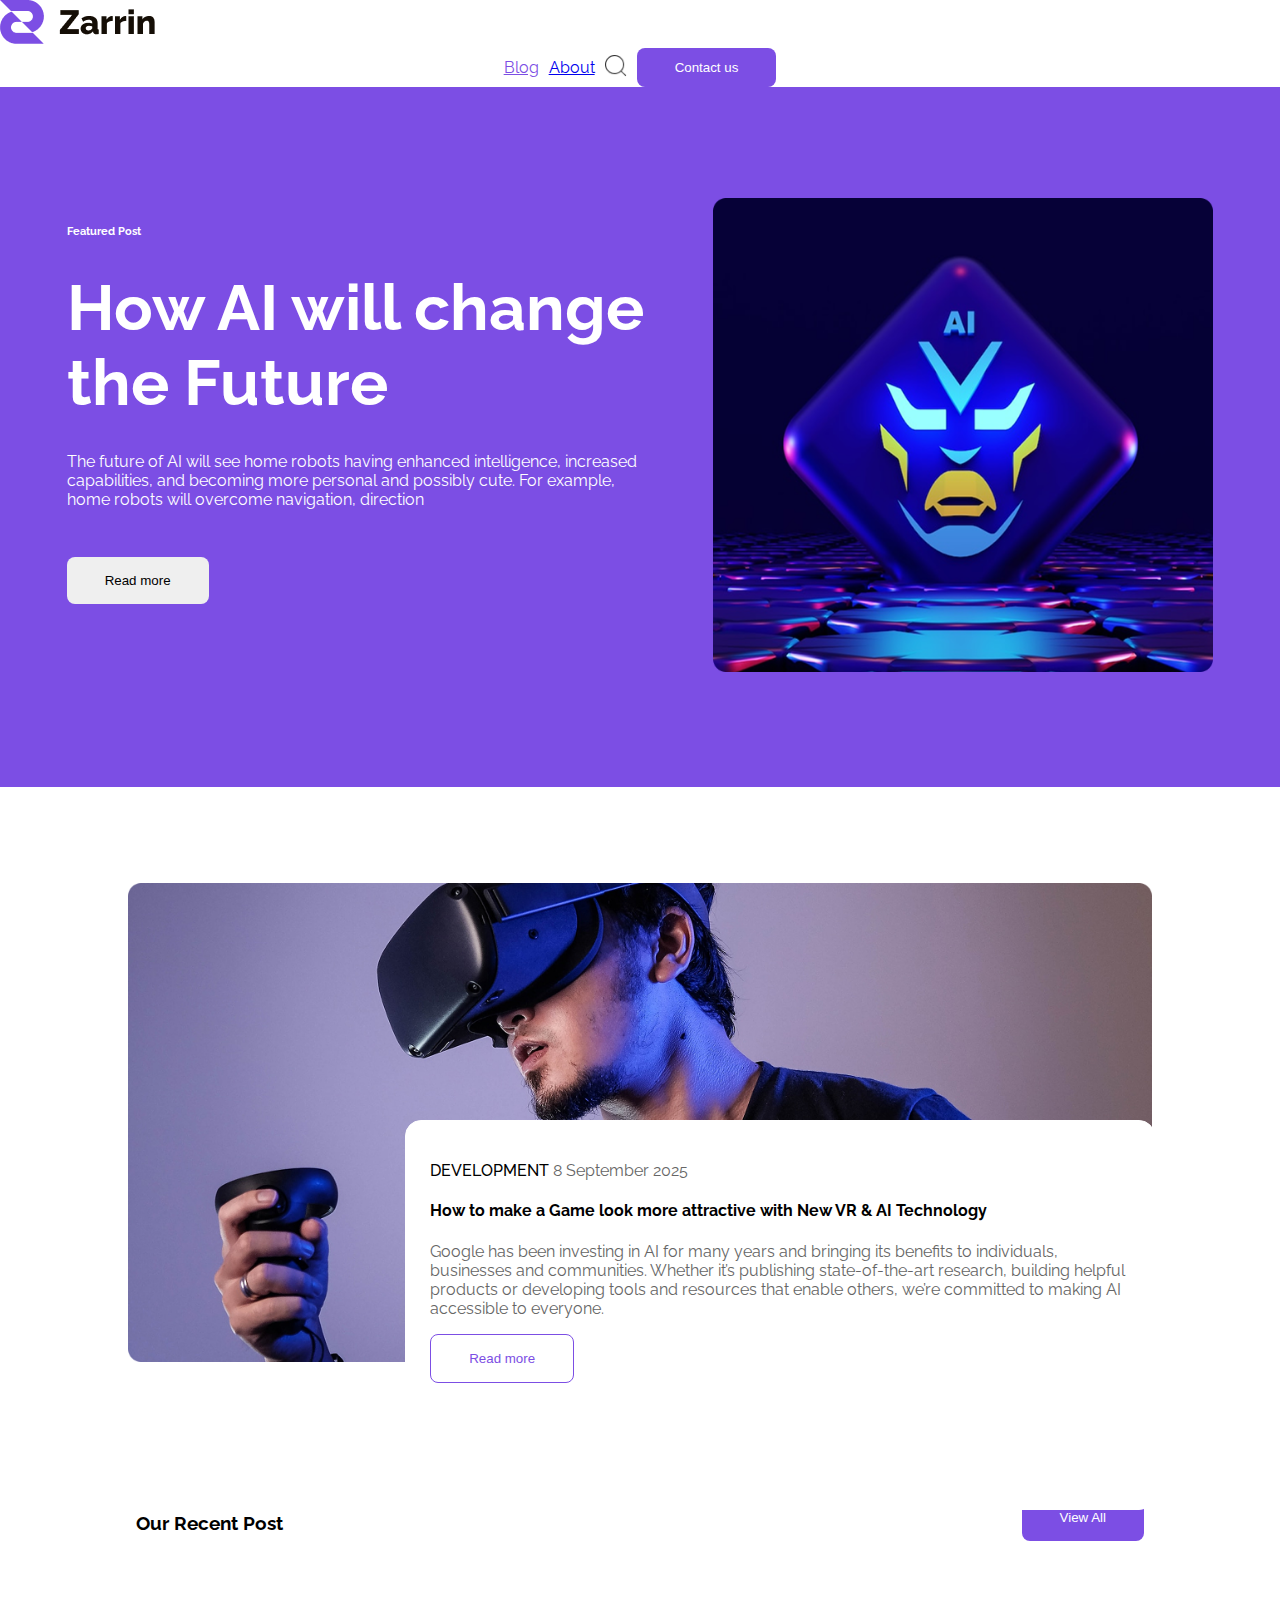
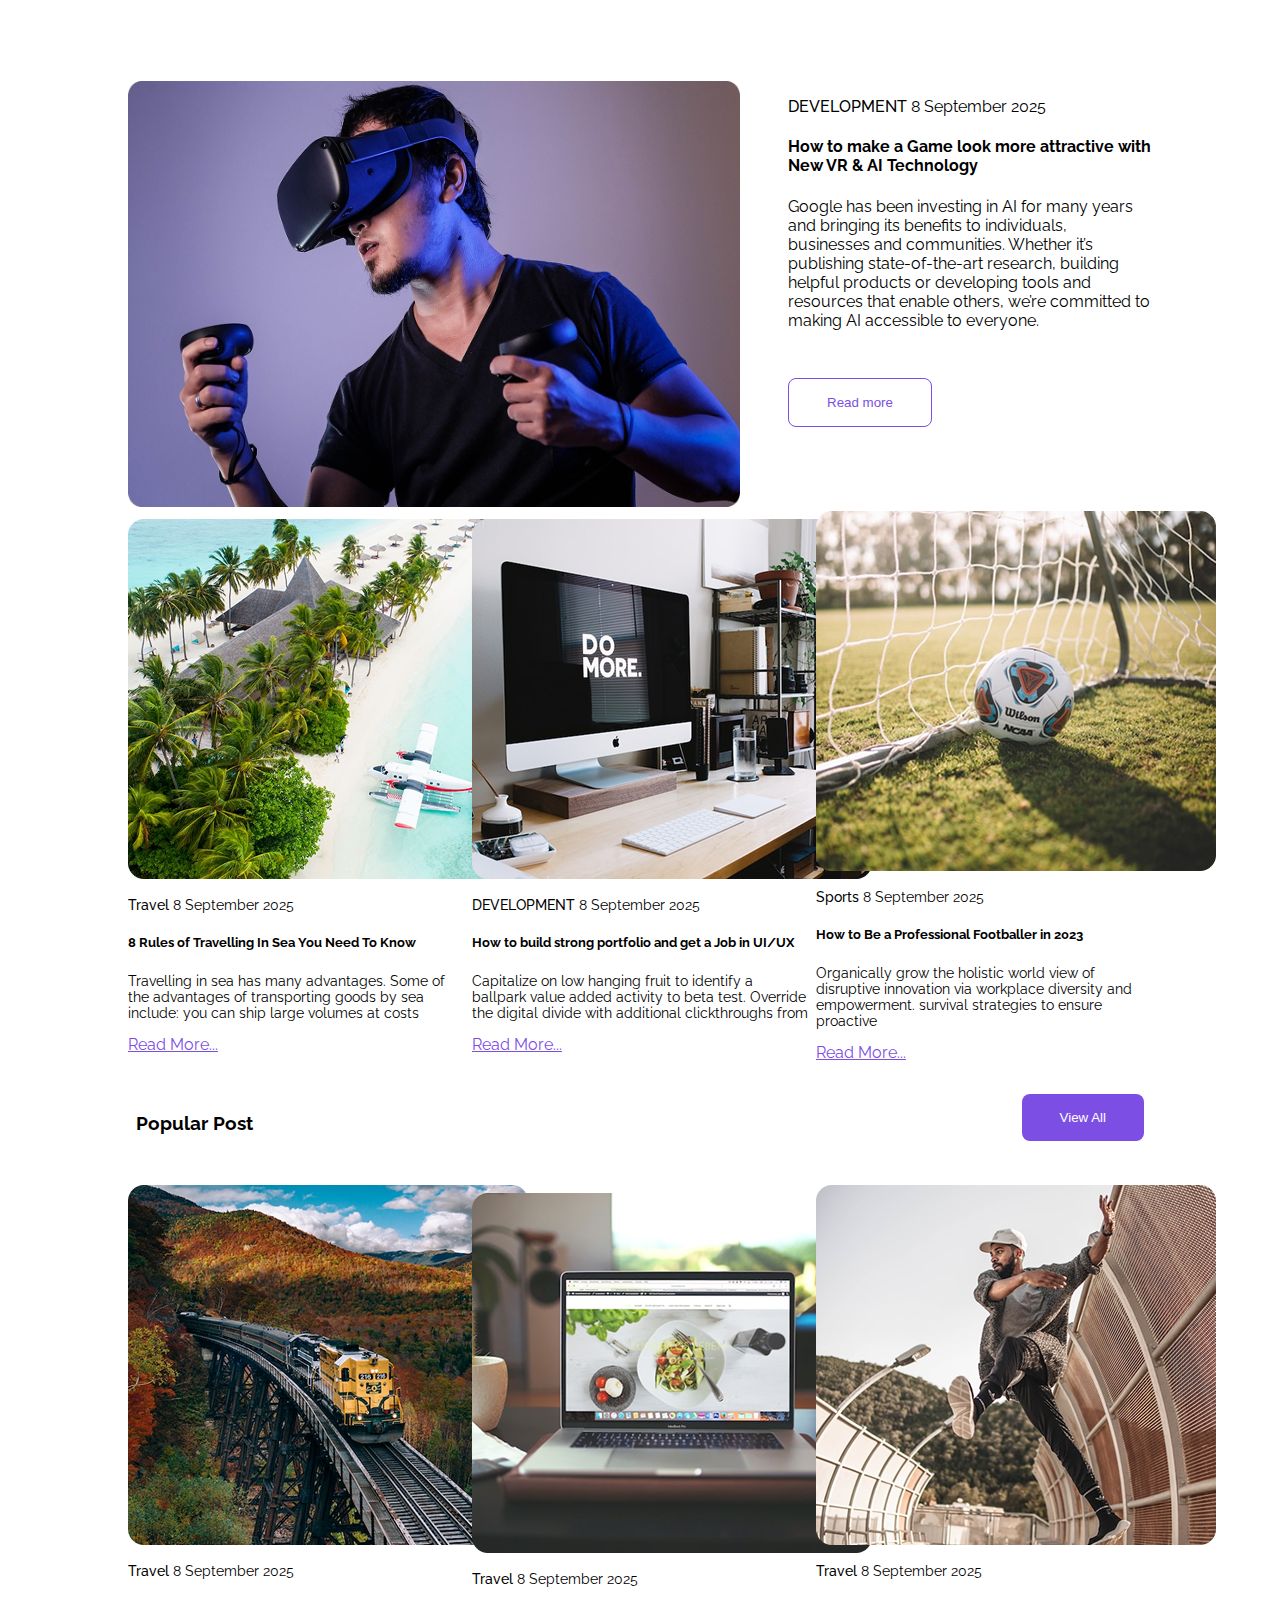
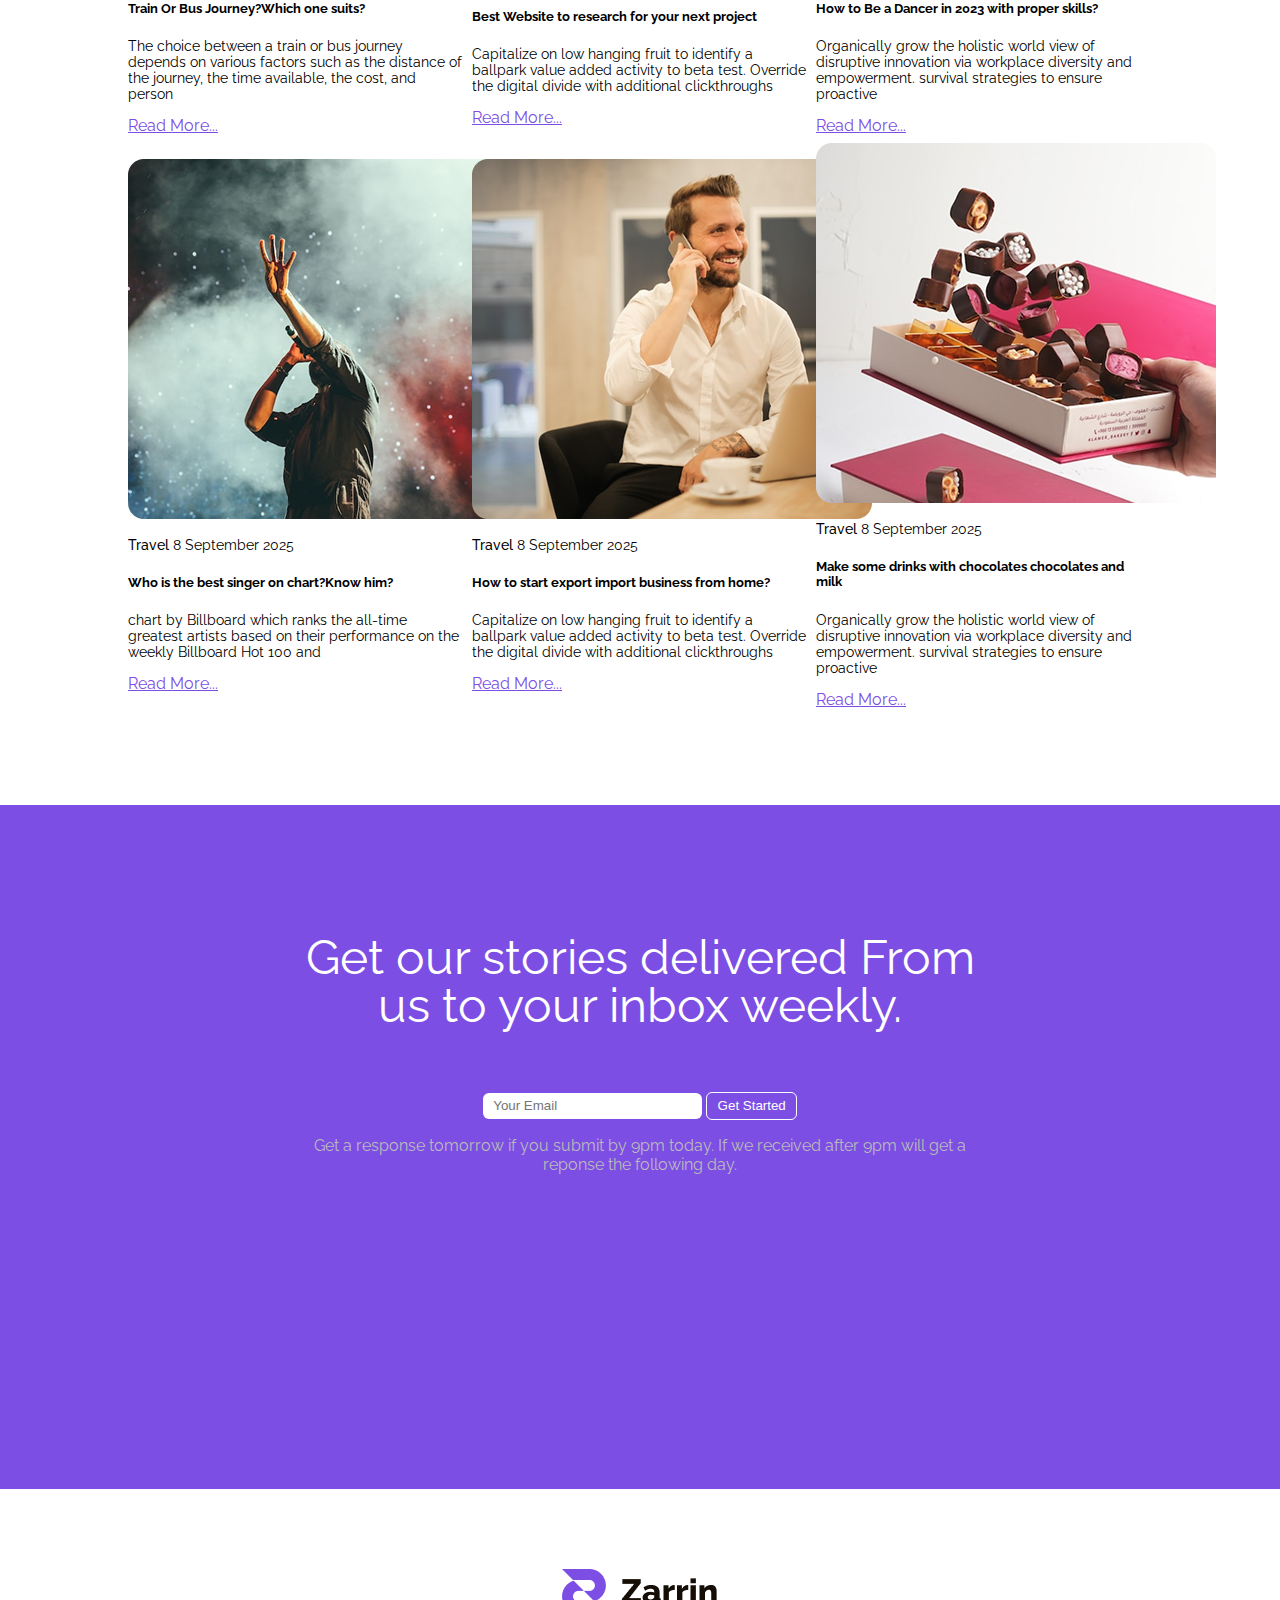
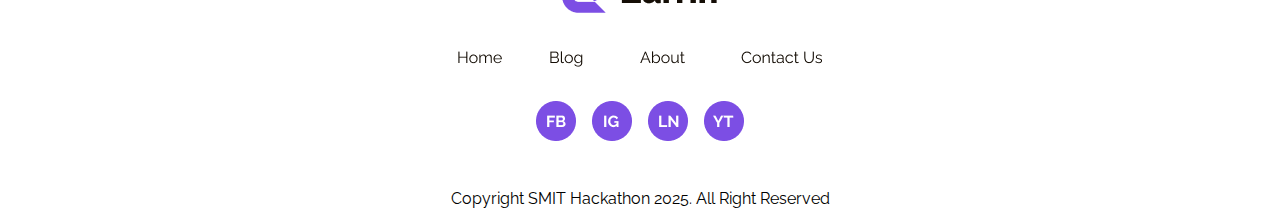
<file: index.html>
<!DOCTYPE html>
<html lang="en">

<head>
    <meta charset="UTF-8">
    <meta name="viewport" content="width=device-width, initial-scale=1.0">
    <title></title>
    <link href="https://cdn.jsdelivr.net/npm/bootstrap@5.3.8/dist/css/bootstrap.min.css" rel="stylesheet"
        integrity="sha384-sRIl4kxILFvY47J16cr9ZwB07vP4J8+LH7qKQnuqkuIAvNWLzeN8tE5YBujZqJLB" crossorigin="anonymous">
    <script src="https://cdn.jsdelivr.net/npm/bootstrap@5.3.8/dist/js/bootstrap.bundle.min.js"
        integrity="sha384-FKyoEForCGlyvwx9Hj09JcYn3nv7wiPVlz7YYwJrWVcXK/BmnVDxM+D2scQbITxI"
        crossorigin="anonymous"></script>
    <link rel="stylesheet" href="style.css">
</head>

<body>
    <!-- navbar start------- -->
    <nav class="navbar navbar-expand-lg bg-body-light">
        <div class="container com-nav">
            <div>
                <a class="navbar-brand" href="#"><img src="logo/logo.png" alt=""></a>
            </div>
            <div class="navbar-nav ">
                <a class="nav-link change" href="#">Blog</a>
                <a class="nav-link" href="#">About</a>
                <a class="nav-link" href="#"><img src="search menu/Shape.png" alt=""></a>
                <a class="nav-link"><button>Contact us</button></a>
            </div>
        </div>
    </nav>
    <!-- navbar end------- -->

    <!-- hero section---- -->
    <main>
        <section class="hero">
            <div class="left">
                <h6>Featured Post</h6>
                <h1>How AI will change the Future</h1>
                <p>The future of AI will see home robots having enhanced intelligence, increased capabilities, and
                    becoming more personal and possibly cute. For example, home robots will overcome navigation,
                    direction</p>
                <button>Read more</button>
            </div>
            <div class="right">
                <img src="hero image/hero-right.png" alt="" width="500px">
            </div>
        </section>
    </main>
    <!-- hero section end----- -->

    <!-- section-1----- -->
    <main>
        <section class="section-1">
            <div class="man">
                <center>
                    <img src="section-1/man.png" alt="">
                </center>
            </div>
            <div class="absolute">
                <p><span style="color: black; font-weight: 500;">DEVELOPMENT</span> 8 September 2025</p>
                <h4>How to make a Game look more attractive with New VR & AI Technology</h4>
                <p>Google has been investing in AI for many years and bringing its benefits to individuals, businesses
                    and communities. Whether it’s publishing state-of-the-art research, building helpful products or
                    developing tools and resources that enable others, we’re committed to making AI accessible to
                    everyone.</p>
                <button>Read more</button>
            </div>
        </section>
    </main>
    <!-- section-1 end-------- -->


    <main>
        <section class="section-2">
            <div class="recent">
                <h3>Our Recent Post</h3>
                <div>
                    <button>View All</button>
                </div>
            </div>

            <section>
                <div class="left-sec">
                    <img src="section-2/image.png.png" alt="">
                </div>
                <div class="right-sec">
                    <p><span style="color: black; font-weight: 500;">DEVELOPMENT</span> 8 September 2025</p>
                    <h4>How to make a Game look more attractive with New VR & AI Technology</h4>
                    <p>Google has been investing in AI for many years and bringing its benefits to individuals,
                        businesses
                        and communities. Whether it’s publishing state-of-the-art research, building helpful products or
                        developing tools and resources that enable others, we’re committed to making AI accessible to
                        everyone.</p>
                    <button class="button">Read more</button>
            </section>
            </div>
        </section>
    </main>


    <main>
        <section class="card-sec">
            <div class="card mt-5">
                <img src="card/img01.png" class="card-img-top" alt="...">
                <div class="mt-4">
                    <p><span style="color: black; font-weight: 500;">Travel</span> 8 September 2025</p>
                    <h5>8 Rules of Travelling In Sea You Need To Know</h5>
                    <p>Travelling in sea has many advantages. Some of the advantages of transporting goods by sea
                        include: you can ship large volumes at costs </p>
                    <a href="#">Read More...</a>
                </div>
            </div>


            <div class="card mt-5">
                <img src="card/img02.png" class="card-img-top" alt="...">
                <div class="mt-4">
                    <p><span style="color: black; font-weight: 500;">DEVELOPMENT</span> 8 September 2025</p>
                    <h5>How to build strong portfolio and get a Job in UI/UX</h5>
                    <p>Capitalize on low hanging fruit to identify a ballpark value added activity to beta test.
                        Override the digital divide with additional clickthroughs from </p>
                    <a href="#">Read More...</a>
                </div>
            </div>

            <div class="card mt-5">
                <img src="card/img03.png" class="card-img-top" alt="...">
                <div class="card-body">
                    <p><span style="color: black; font-weight: 500;">Sports</span> 8 September 2025</p>
                    <h5 class="card-title">How to Be a Professional Footballer in 2023</h5>
                    <p class="card-text">Organically grow the holistic world view of disruptive innovation via workplace
                        diversity and empowerment. survival strategies to ensure proactive </p>
                    <a href="#">Read More...</a>
                </div>
            </div>
        </section>

        <div class="recent2">
            <h3>Popular Post</h3>
            <div>
                <button>View All</button>
            </div>
        </div>
        <section class="card-sec">
            <div class="card mt-5">
                <img src="card/img04.png" class="card-img-top" alt="...">
                <div class="card-body">
                    <p><span style="color: black; font-weight: 500;">Travel</span> 8 September 2025</p>
                    <h5 class="card-title">Train Or Bus Journey?Which one suits?</h5>
                    <p class="card-text">The choice between a train or bus journey depends on various factors such as
                        the distance of the journey, the time available, the cost, and person </p>
                    <a href="#">Read More...</a>
                </div>
            </div>




            <div class="card mt-5">
                <img src="card/img05.png" class="card-img-top" alt="...">
                <div class="card-body">
                    <p><span style="color: black; font-weight: 500;">Travel</span> 8 September 2025</p>
                    <h5 class="card-title">Best Website to research for your next project</h5>
                    <p class="card-text">Capitalize on low hanging fruit to identify a ballpark value added activity to
                        beta test. Override the digital divide with additional clickthroughs </p>
                    <a href="#">Read More...</a>
                </div>
            </div>




            <div class="card mt-5">
                <img src="card/img06.png" class="card-img-top" alt="...">
                <div class="card-body">
                    <p><span style="color: black; font-weight: 500;">Travel</span> 8 September 2025</p>
                    <h5 class="card-title">How to Be a Dancer in 2023 with proper skills?</h5>
                    <p class="card-text">Organically grow the holistic world view of disruptive innovation via workplace
                        diversity and empowerment. survival strategies to ensure proactive </p>
                    <a href="#">Read More...</a>
                </div>
            </div>





            <div class="card mt-5">
                <img src="card/img07.png" class="card-img-top" alt="...">
                <div class="card-body">
                    <p><span style="color: black; font-weight: 500;">Travel</span> 8 September 2025</p>
                    <h5 class="card-title">Who is the best singer on chart?Know him?</h5>
                    <p class="card-text">chart by Billboard which ranks the all-time greatest artists based on their
                        performance on the weekly Billboard Hot 100 and </p>
                    <a href="#">Read More...</a>
                </div>
            </div>




            <div class="card mt-5">
                <img src="card/img08.png" class="card-img-top" alt="...">
                <div class="card-body">
                    <p><span style="color: black; font-weight: 500;">Travel</span> 8 September 2025</p>
                    <h5 class="card-title">How to start export import business from home?</h5>
                    <p class="card-text">Capitalize on low hanging fruit to identify a ballpark value added activity to
                        beta test. Override the digital divide with additional clickthroughs </p>
                    <a href="#">Read More...</a>
                </div>
            </div>
            </div>


            <div class="card mt-5">
                <img src="card/img09.png" class="card-img-top" alt="...">
                <div class="card-body">
                    <p><span style="color: black; font-weight: 500;">Travel</span> 8 September 2025</p>
                    <h5 class="card-title">Make some drinks with chocolates chocolates and milk</h5>
                    <p class="card-text">Organically grow the holistic world view of disruptive innovation via workplace
                        diversity and empowerment. survival strategies to ensure proactive </p>
                    <a href="#">Read More...</a>
                </div>
            </div>
            </div>
        </section>
    </main>



    <footer class="footer-sec">
        <div class="cover">
            <p class="footer-para">Get our stories delivered From us to your inbox weekly.</p>
            <input type="email" name="" id="" placeholder="Your Email">
            <button>Get Started</button>
            <p class="footer-para2">Get a response tomorrow if you submit by 9pm today. If we received after 9pm will
                get a reponse the
                following day.</p>
        </div>
    </footer>

    <div class="footer-end">
        <img src="logo/logo.png" alt="">
        <img src="footer/link.png" alt="">
        <img src="footer/logo.png" alt="">
        <p>Copyright SMIT Hackathon 2025. All Right Reserved</p>
    </div>


</body>

</html>
</file>
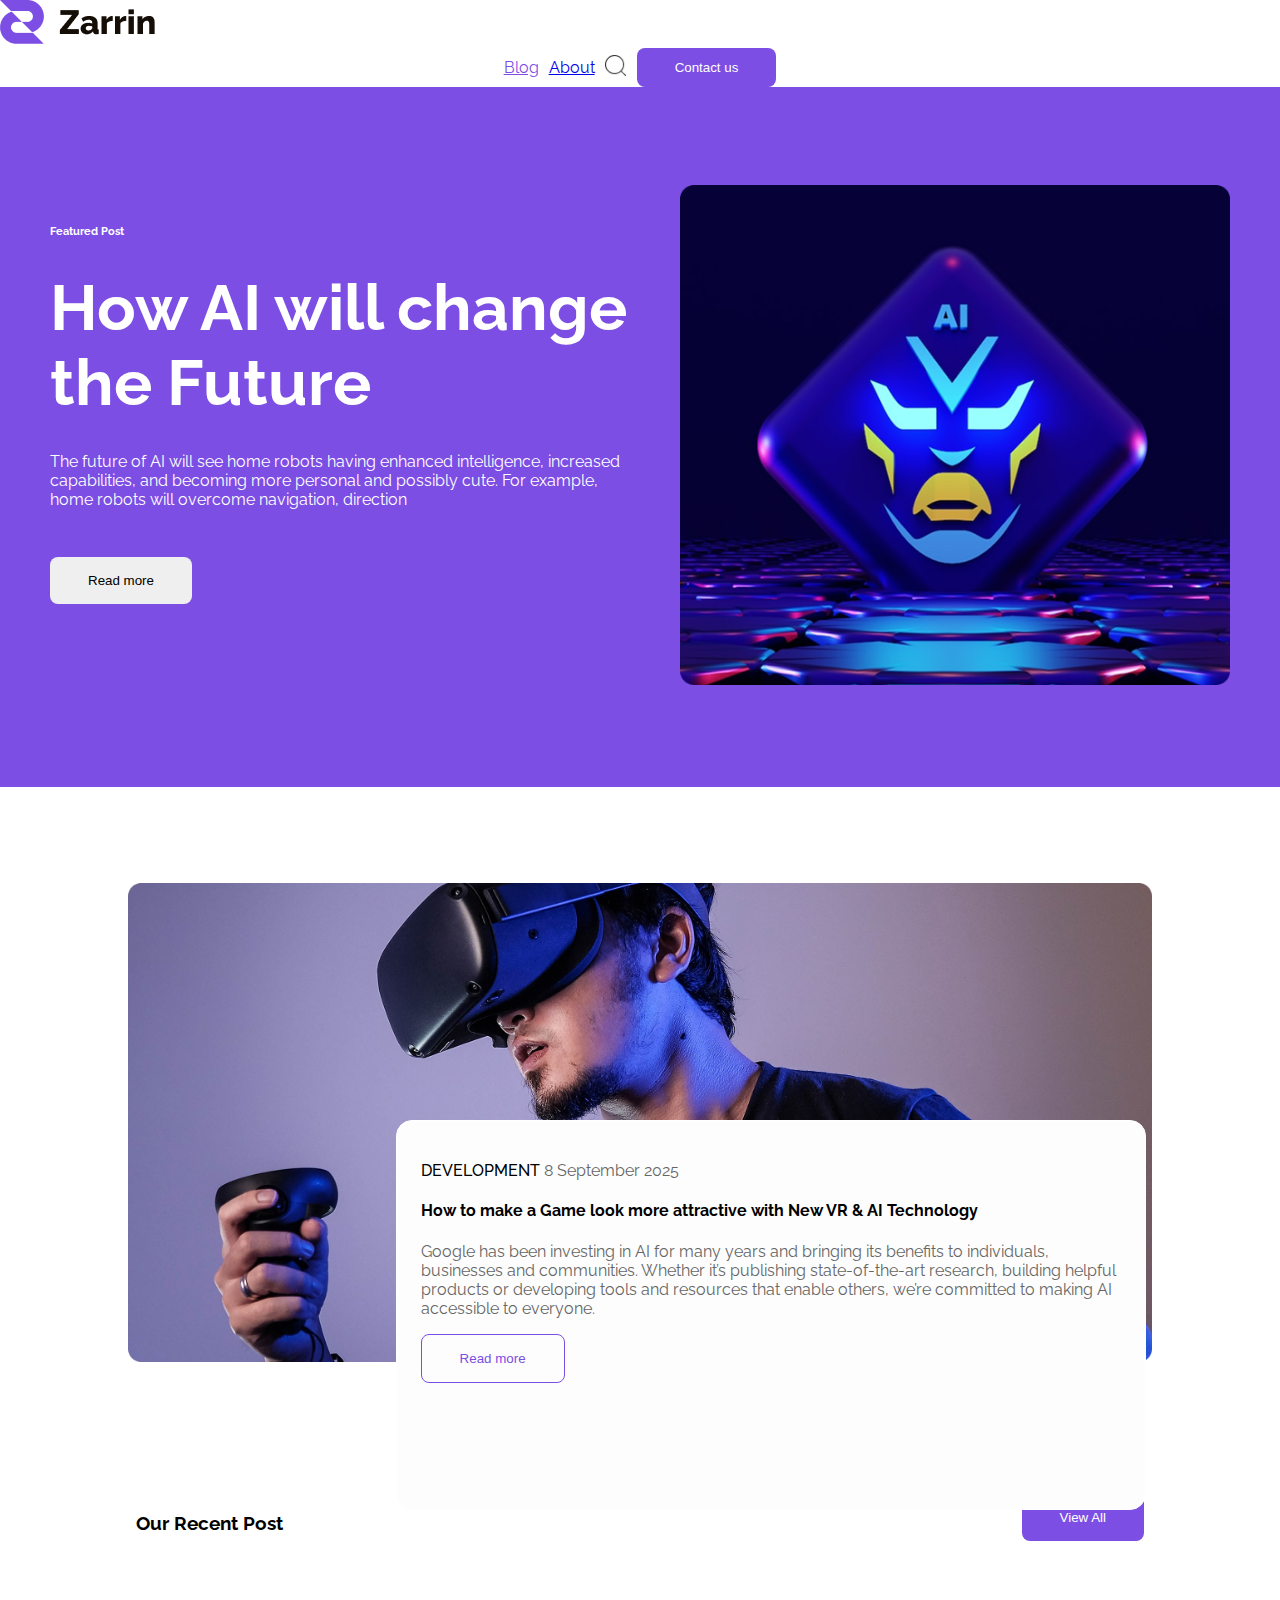
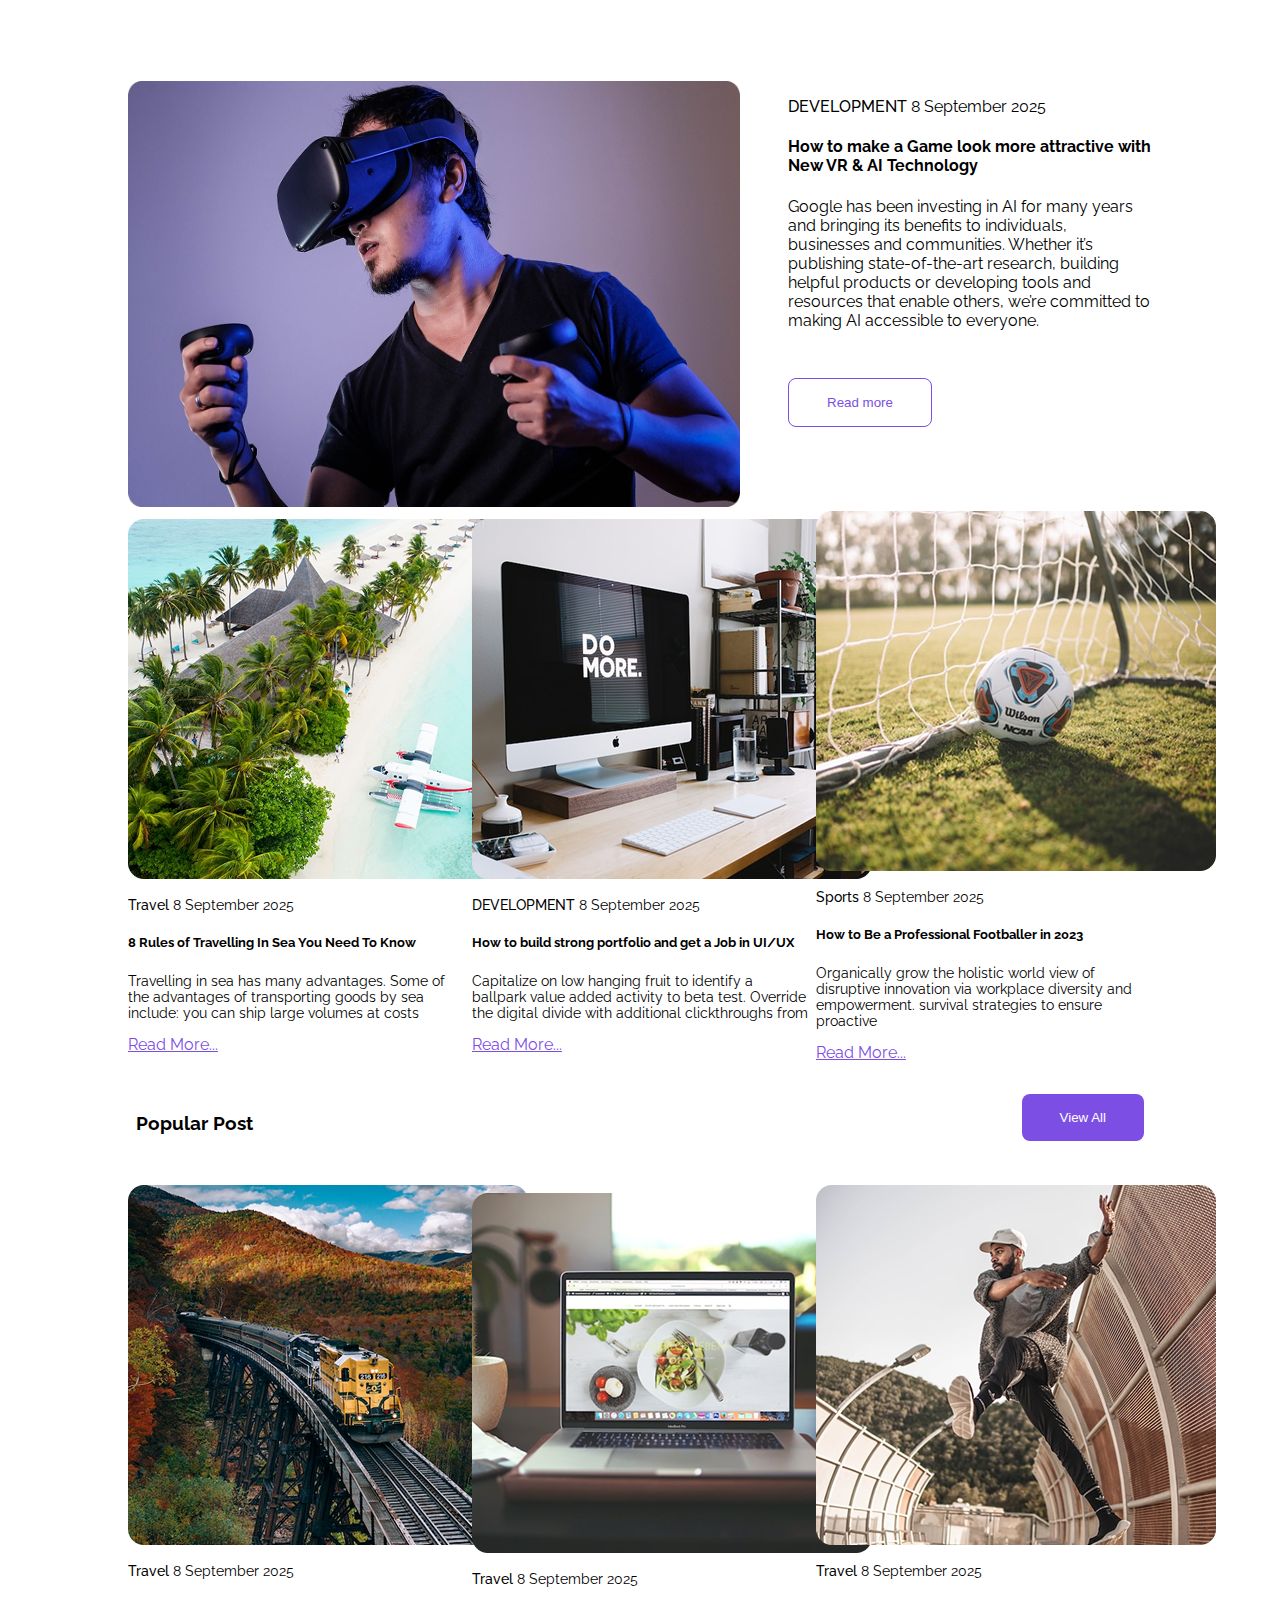
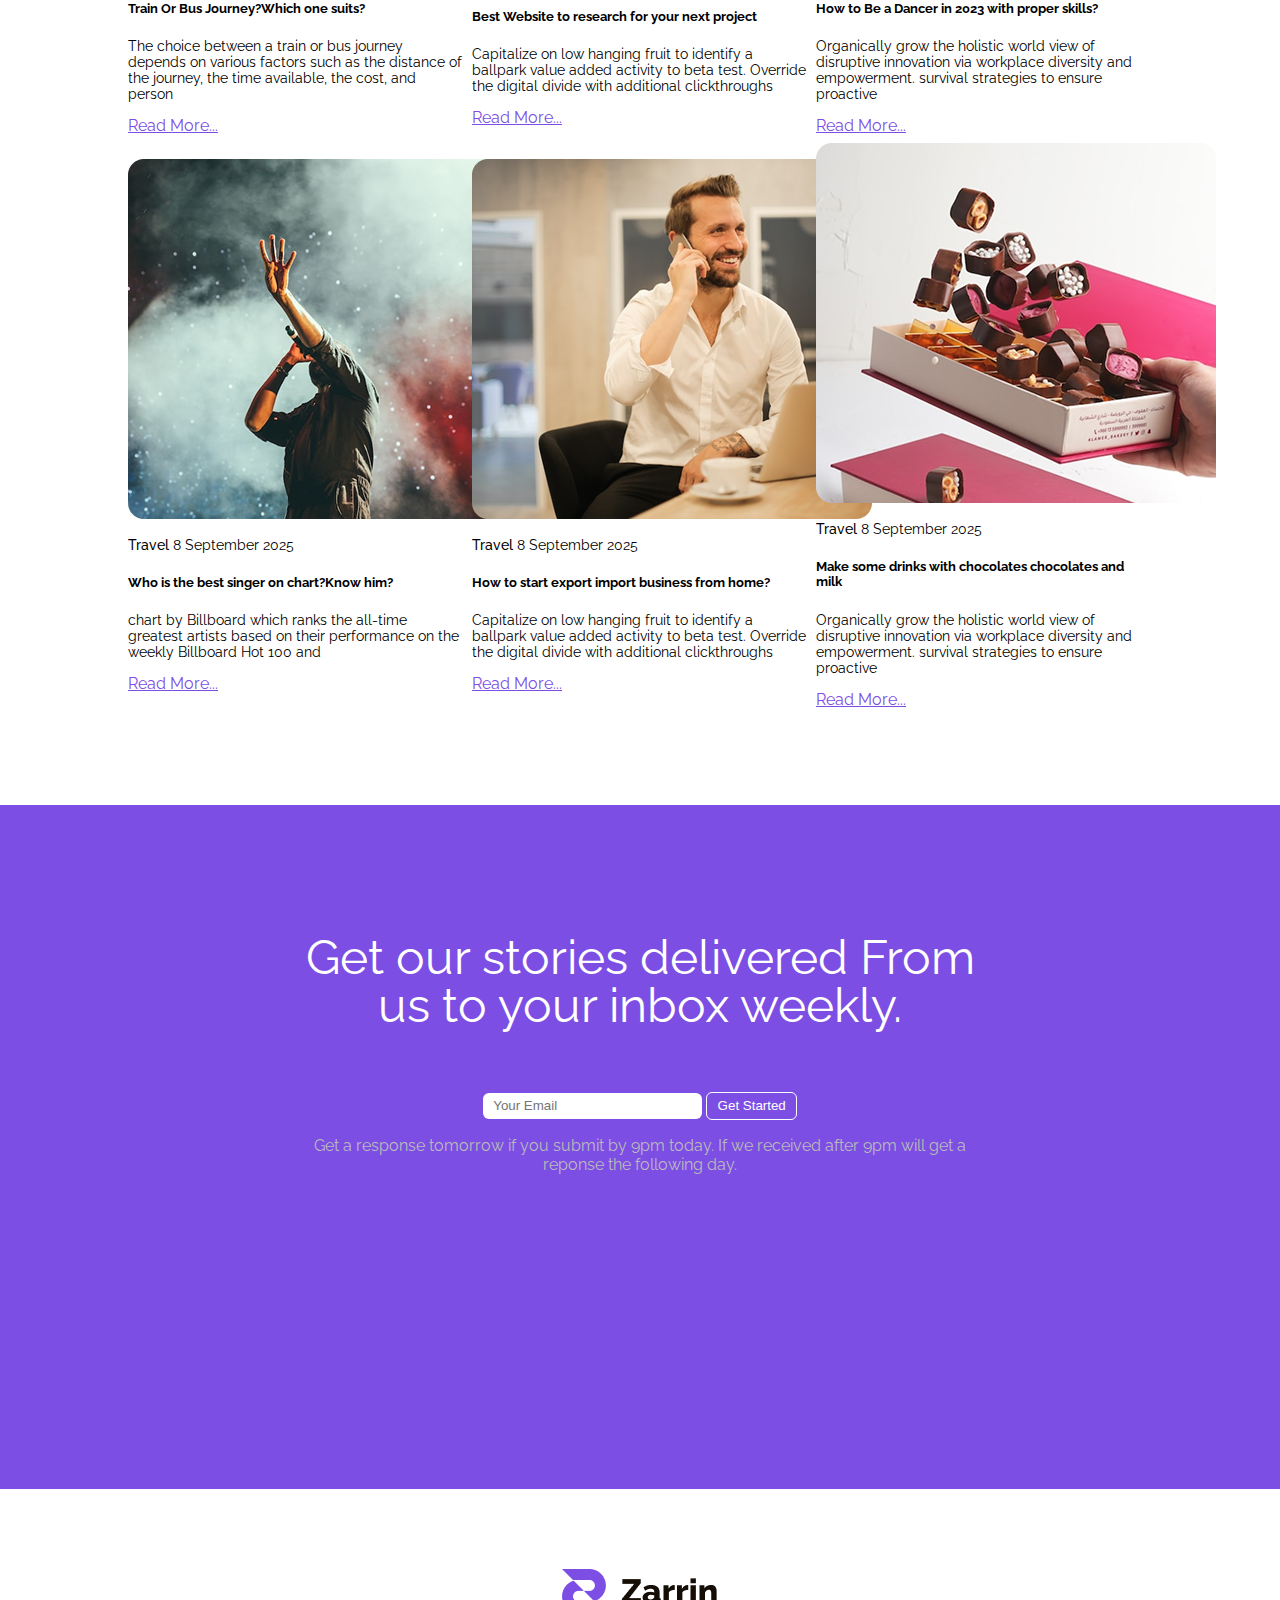
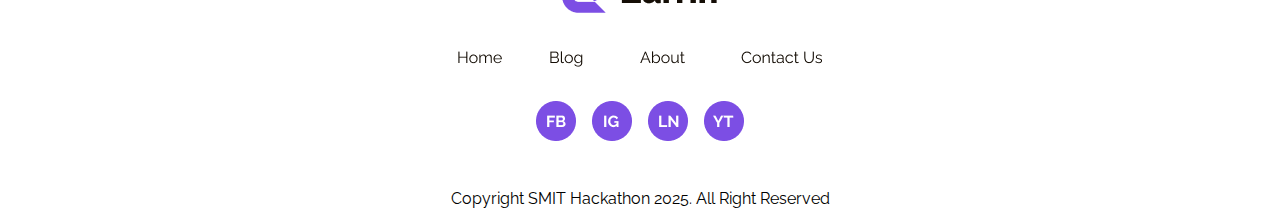
<file: Hackathone-main/index.html>
<!DOCTYPE html>
<html lang="en">

<head>
    <meta charset="UTF-8">
    <meta name="viewport" content="width=device-width, initial-scale=1.0">
    <title></title>
    <link href="https://cdn.jsdelivr.net/npm/bootstrap@5.3.8/dist/css/bootstrap.min.css" rel="stylesheet"
        integrity="sha384-sRIl4kxILFvY47J16cr9ZwB07vP4J8+LH7qKQnuqkuIAvNWLzeN8tE5YBujZqJLB" crossorigin="anonymous">
    <script src="https://cdn.jsdelivr.net/npm/bootstrap@5.3.8/dist/js/bootstrap.bundle.min.js"
        integrity="sha384-FKyoEForCGlyvwx9Hj09JcYn3nv7wiPVlz7YYwJrWVcXK/BmnVDxM+D2scQbITxI"
        crossorigin="anonymous"></script>
    <link rel="stylesheet" href="style.css">
</head>

<body>
    <!-- navbar start------- -->
    <nav class="navbar navbar-expand-lg bg-body-light">
        <div class="container com-nav">
            <div>
                <a class="navbar-brand" href="#"><img src="logo/logo.png" alt=""></a>
            </div>
            <div class="navbar-nav ">
                <a class="nav-link change" href="#">Blog</a>
                <a class="nav-link" href="#">About</a>
                <a class="nav-link" href="#"><img src="search menu/Shape.png" alt=""></a>
                <a class="nav-link"><button>Contact us</button></a>
            </div>
        </div>
    </nav>
    <!-- navbar end------- -->

    <!-- hero section---- -->
    <main>
        <section class="hero">
            <div class="left">
                <h6>Featured Post</h6>
                <h1>How AI will change the Future</h1>
                <p>The future of AI will see home robots having enhanced intelligence, increased capabilities, and
                    becoming more personal and possibly cute. For example, home robots will overcome navigation,
                    direction</p>
                <button>Read more</button>
            </div>
            <div class="right">
                <img src="hero image/hero-right.png" alt="">
            </div>
        </section>
    </main>
    <!-- hero section end----- -->

    <!-- section-1----- -->
    <main>
        <section class="section-1">
            <div class="man">
                <center>
                    <img src="section-1/man.png" alt="">
                </center>
            </div>
            <div class="absolute">
                <p><span style="color: black; font-weight: 500;">DEVELOPMENT</span> 8 September 2025</p>
                <h4>How to make a Game look more attractive with New VR & AI Technology</h4>
                <p>Google has been investing in AI for many years and bringing its benefits to individuals, businesses
                    and communities. Whether it’s publishing state-of-the-art research, building helpful products or
                    developing tools and resources that enable others, we’re committed to making AI accessible to
                    everyone.</p>
                <button>Read more</button>
            </div>
        </section>
    </main>
    <!-- section-1 end-------- -->


    <main>
        <section class="section-2">
            <div class="recent">
                <h3>Our Recent Post</h3>
                <div>
                    <button>View All</button>
                </div>
            </div>

            <section>
                <div class="left-sec">
                    <img src="section-2/image.png.png" alt="">
                </div>
                <div class="right-sec">
                    <p><span style="color: black; font-weight: 500;">DEVELOPMENT</span> 8 September 2025</p>
                    <h4>How to make a Game look more attractive with New VR & AI Technology</h4>
                    <p>Google has been investing in AI for many years and bringing its benefits to individuals,
                        businesses
                        and communities. Whether it’s publishing state-of-the-art research, building helpful products or
                        developing tools and resources that enable others, we’re committed to making AI accessible to
                        everyone.</p>
                    <button class="button">Read more</button>
            </section>
            </div>
        </section>
    </main>


    <main>
        <section class="card-sec">
            <div class="card mt-5">
                <img src="card/img01.png" class="card-img-top" alt="...">
                <div class="mt-4">
                    <p><span style="color: black; font-weight: 500;">Travel</span> 8 September 2025</p>
                    <h5>8 Rules of Travelling In Sea You Need To Know</h5>
                    <p>Travelling in sea has many advantages. Some of the advantages of transporting goods by sea
                        include: you can ship large volumes at costs </p>
                    <a href="#">Read More...</a>
                </div>
            </div>


            <div class="card mt-5">
                <img src="card/img02.png" class="card-img-top" alt="...">
                <div class="mt-4">
                    <p><span style="color: black; font-weight: 500;">DEVELOPMENT</span> 8 September 2025</p>
                    <h5>How to build strong portfolio and get a Job in UI/UX</h5>
                    <p>Capitalize on low hanging fruit to identify a ballpark value added activity to beta test.
                        Override the digital divide with additional clickthroughs from </p>
                    <a href="#">Read More...</a>
                </div>
            </div>

            <div class="card mt-5">
                <img src="card/img03.png" class="card-img-top" alt="...">
                <div class="card-body">
                    <p><span style="color: black; font-weight: 500;">Sports</span> 8 September 2025</p>
                    <h5 class="card-title">How to Be a Professional Footballer in 2023</h5>
                    <p class="card-text">Organically grow the holistic world view of disruptive innovation via workplace
                        diversity and empowerment. survival strategies to ensure proactive </p>
                    <a href="#">Read More...</a>
                </div>
            </div>
        </section>

        <div class="recent2">
            <h3>Popular Post</h3>
            <div>
                <button>View All</button>
            </div>
        </div>
        <section class="card-sec">
            <div class="card mt-5">
                <img src="card/img04.png" class="card-img-top" alt="...">
                <div class="card-body">
                    <p><span style="color: black; font-weight: 500;">Travel</span> 8 September 2025</p>
                    <h5 class="card-title">Train Or Bus Journey?Which one suits?</h5>
                    <p class="card-text">The choice between a train or bus journey depends on various factors such as
                        the distance of the journey, the time available, the cost, and person </p>
                    <a href="#">Read More...</a>
                </div>
            </div>




            <div class="card mt-5">
                <img src="card/img05.png" class="card-img-top" alt="...">
                <div class="card-body">
                    <p><span style="color: black; font-weight: 500;">Travel</span> 8 September 2025</p>
                    <h5 class="card-title">Best Website to research for your next project</h5>
                    <p class="card-text">Capitalize on low hanging fruit to identify a ballpark value added activity to
                        beta test. Override the digital divide with additional clickthroughs </p>
                    <a href="#">Read More...</a>
                </div>
            </div>




            <div class="card mt-5">
                <img src="card/img06.png" class="card-img-top" alt="...">
                <div class="card-body">
                    <p><span style="color: black; font-weight: 500;">Travel</span> 8 September 2025</p>
                    <h5 class="card-title">How to Be a Dancer in 2023 with proper skills?</h5>
                    <p class="card-text">Organically grow the holistic world view of disruptive innovation via workplace
                        diversity and empowerment. survival strategies to ensure proactive </p>
                    <a href="#">Read More...</a>
                </div>
            </div>





            <div class="card mt-5">
                <img src="card/img07.png" class="card-img-top" alt="...">
                <div class="card-body">
                    <p><span style="color: black; font-weight: 500;">Travel</span> 8 September 2025</p>
                    <h5 class="card-title">Who is the best singer on chart?Know him?</h5>
                    <p class="card-text">chart by Billboard which ranks the all-time greatest artists based on their
                        performance on the weekly Billboard Hot 100 and </p>
                    <a href="#">Read More...</a>
                </div>
            </div>




            <div class="card mt-5">
                <img src="card/img08.png" class="card-img-top" alt="...">
                <div class="card-body">
                    <p><span style="color: black; font-weight: 500;">Travel</span> 8 September 2025</p>
                    <h5 class="card-title">How to start export import business from home?</h5>
                    <p class="card-text">Capitalize on low hanging fruit to identify a ballpark value added activity to
                        beta test. Override the digital divide with additional clickthroughs </p>
                    <a href="#">Read More...</a>
                </div>
            </div>
            </div>


            <div class="card mt-5">
                <img src="card/img09.png" class="card-img-top" alt="...">
                <div class="card-body">
                    <p><span style="color: black; font-weight: 500;">Travel</span> 8 September 2025</p>
                    <h5 class="card-title">Make some drinks with chocolates chocolates and milk</h5>
                    <p class="card-text">Organically grow the holistic world view of disruptive innovation via workplace
                        diversity and empowerment. survival strategies to ensure proactive </p>
                    <a href="#">Read More...</a>
                </div>
            </div>
            </div>
        </section>
    </main>



    <footer class="footer-sec">
        <div class="cover">
            <p class="footer-para">Get our stories delivered From us to your inbox weekly.</p>
            <input type="email" name="" id="" placeholder="Your Email">
            <button>Get Started</button>
            <p class="footer-para2">Get a response tomorrow if you submit by 9pm today. If we received after 9pm will
                get a reponse the
                following day.</p>
        </div>
    </footer>

    <div class="footer-end">
        <img src="logo/logo.png" alt="">
        <img src="footer/link.png" alt="">
        <img src="footer/logo.png" alt="">
        <p>Copyright SMIT Hackathon 2025. All Right Reserved</p>
    </div>


</body>

</html>
</file>
<file: style.css>
@import url('https://fonts.googleapis.com/css2?family=Raleway:ital,wght@0,100..900;1,100..900&display=swap');

body {
    max-width: 1400px;
    margin: 0 auto;
    font-family: "Raleway", sans-serif;
    background-color: white;
}

.navbar-nav {
    display: flex;
    justify-content: center;
    align-items: center;
    gap: 10px;
}

.change {
    color: #7C4EE4;
}

.navbar-nav img {
    width: 22px;
    height: 22px;
}

.navbar-nav button {
    background: #7C4EE4;
    border: none;
    color: white;
    border-radius: 8px;
    padding: 12px 38px;
}

.hero {
    width: 100%;
    height: 700px;
    background-color: #7C4EE4;
    display: flex;
    justify-content: space-evenly;
    align-items: center;
}

.left {
    width: 580px;
    height: 474px;
    color: white;
}

.left h1 {
    font-size: 64px;
    font-weight: 700;
    margin: 2rem 0px;

}

.left button {
    padding: 16px 38px;
    border: none;
    border-radius: 8px;
    margin: 2rem 0px;
    font-weight: 500;

}

.right {
    width: 500;
    height: 400;
}

.section-1 {
    width: 100%;
    height: 100%;
}

.man {
    position: relative;
}

.man img {
    width: 80%;
    margin-top: 6rem;
}

.absolute {
    width: 700px;
    height: 340px;
    border: 1px solid white;
    border-radius: 16px;
    padding: 1.5rem;
    position: absolute;
    background-color: white;
    right: 7.8rem;
    top: 70rem;
}

.absolute h4,
.right-sec h4 {
    font-weight: 700;
}

.absolute p {
    color: #666666;
}

.absolute button,
.right-sec button {
    padding: 16px 38px;
    border: none;
    color: #7C4EE4;
    border-radius: 8px;
    background-color: transparent;
    border: 1px solid #7C4EE4;

}

.recent {
    display: flex;
    justify-content: space-between;
    margin: 8rem 8.5rem;
}

.recent h3,
.recent2 h3 {
    font-weight: 700;
}

.recent button,
.recent2 button {
    padding: 16px 38px;
    background-color: #7C4EE4;
    color: white;
    border-radius: 8px;
    border: none;
}

.section-2 section {
    display: flex;
    width: 80%;
    margin: 0 auto;
    justify-content: space-around;
    gap: 3rem;

}

.left-sec img {
    width: 612px;
    height: 426px;
}

.right-sec {
    width: 410px;
}

.right-sec button {
    margin-top: 2rem;
    padding: 16px 38px;
    border: none;
    color: #7C4EE4;
    border-radius: 8px;
    background-color: transparent;
    border: 1px solid #7C4EE4;
}

.card-sec {
    display: flex;
    gap: 8px;
    flex-wrap: wrap;
    justify-content: center;
    align-items: center;
    max-width: 1200px;
    margin: 0 auto;
}

.card {
    width: 21rem;
    border: none;
}

.card h5 {
    font-weight: 700;
}

.card p {
    font-size: 14px;
}

.card a {
    color: #7C4EE4;
}

.footer-sec {
    width: 100vw;
    height: 76vh;
    background-color: #7C4EE4;
    text-align: center;
}

.cover {
    width: 715px;
    margin: 6rem auto;
    padding: 5rem 0;
}

.footer-para {
    font-size: 3rem;
    color: white;
    line-height: 1;
}

.cover input {
    border-radius: 6px;
    border: none;
    padding: 0.35rem 2rem 0.35rem 0.65rem;
    margin-top: 1rem;
}

.cover button {
    background-color: #7C4EE4;
    border: 1px solid white;
    color: white;
    padding: 0.35rem 0.65rem 0.35rem 0.65rem;
    border-radius: 6px;
}

.footer-para2 {
    color: #BBBBBB;
    margin-top: 1rem;
}

.footer-end {
    display: flex;
    flex-direction: column;
    justify-content: center;
    align-items: center;
    gap: 2rem;
    margin-top: 5rem;

}

.footer-end img {
    cursor: pointer;
}

.recent2 {
    display: flex;
    justify-content: space-between;
    margin: 2rem 8.5rem;
}



/* tablet responsive----- */
@media (max-width: 989px) {
    .navbar-nav {
        flex-direction: row;
    }

    .navbar-nav button {
        padding: 5px 18px;
        border-radius: 4px;
    }

    .left {
        width: 300px;
        height: 236px;
        color: white;
    }

    .left h1 {
        font-size: 28px;
        font-weight: 700;
        /* margin: 2rem 0px; */

    }

    .left button {
        padding: 10px 18px;
        border: none;
        border-radius: 4px;
        margin: 2rem 0px;
        font-weight: 500;

    }

    .right {
        width: 300px;
        margin-right: 15rem;

    }


    .left-sec img {
        width: 306px;
        height: 213px;
    }

    .right-sec {
        width: 310px;
    }

    .right-sec button {
        margin-top: 2rem;
        padding: 10px 18px;
        border: none;
        color: #7C4EE4;
        border-radius: 4px;
        background-color: transparent;
        border: 1px solid #7C4EE4;
    }

}
</file>
<file: Hackathone-main/style.css>
@import url('https://fonts.googleapis.com/css2?family=Raleway:ital,wght@0,100..900;1,100..900&display=swap');

body {
    max-width: 1400px;
    margin: 0 auto;
    font-family: "Raleway", sans-serif;
    background-color: white;
}

.navbar-nav {
    display: flex;
    justify-content: center;
    align-items: center;
    gap: 10px;
}

.change {
    color: #7C4EE4;
}

.navbar-nav img {
    width: 22px;
    height: 22px;
}

.navbar-nav button {
    background: #7C4EE4;
    border: none;
    color: white;
    border-radius: 8px;
    padding: 12px 38px;
}

.hero {
    width: 100%;
    height: 700px;
    background-color: #7C4EE4;
    display: flex;
    justify-content: space-evenly;
    align-items: center;
}

.left {
    width: 580px;
    height: 474px;
    color: white;
}

.left h1 {
    font-size: 64px;
    font-weight: 700;
    margin: 2rem 0px;

}

.left button {
    padding: 16px 38px;
    border: none;
    border-radius: 8px;
    margin: 2rem 0px;
    font-weight: 500;

}

.right img {
    width: 550px;
    height: 500px;
}

.section-1 {
    width: 100%;
    height: 100%;
}

.man {
    position: relative;
}

.man img {
    width: 80%;
    margin-top: 6rem;
}

.absolute {
    width: 700px;
    height: 340px;
    border: 1px solid white;
    border-radius: 16px;
    padding: 1.5rem;
    position: absolute;
    background-color: rgb(253, 253, 253);
    right: 8.4rem;
    top: 70rem;
}

.absolute h4,
.right-sec h4 {
    font-weight: 700;
}

.absolute p {
    color: #666666;
}

.absolute button,
.right-sec button {
    padding: 16px 38px;
    border: none;
    color: #7C4EE4;
    border-radius: 8px;
    background-color: transparent;
    border: 1px solid #7C4EE4;

}

.recent {
    display: flex;
    justify-content: space-between;
    margin: 8rem 8.5rem;
}

.recent h3,
.recent2 h3 {
    font-weight: 700;
}

.recent button,
.recent2 button {
    padding: 16px 38px;
    background-color: #7C4EE4;
    color: white;
    border-radius: 8px;
    border: none;
}

.section-2 section {
    display: flex;
    width: 80%;
    margin: 0 auto;
    justify-content: space-around;
    gap: 3rem;

}

.left-sec img {
    width: 612px;
    height: 426px;
}

.right-sec {
    width: 410px;
}

.right-sec button {
    margin-top: 2rem;
    padding: 16px 38px;
    border: none;
    color: #7C4EE4;
    border-radius: 8px;
    background-color: transparent;
    border: 1px solid #7C4EE4;
}

.card-sec {
    display: flex;
    gap: 8px;
    flex-wrap: wrap;
    justify-content: center;
    align-items: center;
    max-width: 1200px;
    margin: 0 auto;
}

.card {
    width: 21rem;
    border: none;
}

.card h5 {
    font-weight: 700;
}

.card p {
    font-size: 14px;
}

.card a {
    color: #7C4EE4;
}

.footer-sec {
    width: 100vw;
    height: 76vh;
    background-color: #7C4EE4;
    text-align: center;
}

.cover {
    width: 715px;
    margin: 6rem auto;
    padding: 5rem 0;
}

.footer-para {
    font-size: 3rem;
    color: white;
    line-height: 1;
}

.cover input {
    border-radius: 6px;
    border: none;
    padding: 0.35rem 2rem 0.35rem 0.65rem;
    margin-top: 1rem;
}

.cover button {
    background-color: #7C4EE4;
    border: 1px solid white;
    color: white;
    padding: 0.35rem 0.65rem 0.35rem 0.65rem;
    border-radius: 6px;
}

.footer-para2 {
    color: #BBBBBB;
    margin-top: 1rem;
}

.footer-end {
    display: flex;
    flex-direction: column;
    justify-content: center;
    align-items: center;
    gap: 2rem;
    margin-top: 5rem;

}

.footer-end img {
    cursor: pointer;
}

.recent2 {
    display: flex;
    justify-content: space-between;
    margin: 2rem 8.5rem;
}



/* tablet responsive----- */
@media (max-width: 989px) {
    .navbar-nav {
        flex-direction: row;
    }

    .navbar-nav button {
        padding: 5px 18px;
        border-radius: 4px;
    }

    .left {
        width: 300px;
        height: 236px;
        color: white;
    }

    .left h1 {
        font-size: 28px;
        font-weight: 700;
        /* margin: 2rem 0px; */

    }

    .left button {
        padding: 10px 18px;
        border: none;
        border-radius: 4px;
        margin: 2rem 0px;
        font-weight: 500;

    }

    .right {
        width: 300px;
        margin-right: 15rem;

    }


    .left-sec img {
        width: 306px;
        height: 213px;
    }

    .right-sec {
        width: 310px;
    }

    .right-sec button {
        margin-top: 2rem;
        padding: 10px 18px;
        border: none;
        color: #7C4EE4;
        border-radius: 4px;
        background-color: transparent;
        border: 1px solid #7C4EE4;
    }

    .absolute {
        width: 700px;
        height: 340px;
        border: 1px solid white;
        border-radius: 16px;
        padding: 1.5rem;
        position: fixed;
        background-color: white;

    }

}

@media (max-width: 874px) {

    .left {
        width: 200px;
        height: auto;
        color: white;
    }

    .right {
        width: 300px;
        margin-right: 15rem;

    }
}

@media (max-width: 800px) {
    .section-2 section {
        flex-direction: column;
        margin: 0 auto;
    }

    .left-sec img {
        width: 610px;
        height: 213px;
    }

    .right-sec {
        width: 610px;
    }
}

@media (max-width: 774px) {
    .hero {
        flex-direction: column-reverse;
        height: auto;
    }

    .left {
        width: 600px;
        height: auto;
        margin-top: 1rem;
    }

    .right {
        margin-top: 2rem;
        width: 300px;
        /* margin-right: 15rem; */

    }
}

@media (max-width: 714px) {

    .footer-sec {
        width: 100vw;
        height: 76vh;
        background-color: #7C4EE4;
        text-align: center;
    }

    .cover {
        width: 515px;
        padding: 5rem 0;
    }

    .footer-para {
        font-size: 2rem;
    }

    .footer-para2 {
        color: #BBBBBB;
        margin-top: 1rem;
    }
}

@media (max-width: 608px) {

    .left {
        width: 500px;
        height: auto;
        margin-top: 1rem;
    }

}

@media (max-width: 565px) {
    .right {
        margin-top: 2rem;
        width: 300px;
        padding: -2rem;
    }

    .left-sec img {
        width: 440px;
        height: 213px;
    }

    .right-sec {
        width: 440px;
    }
}
</file>
